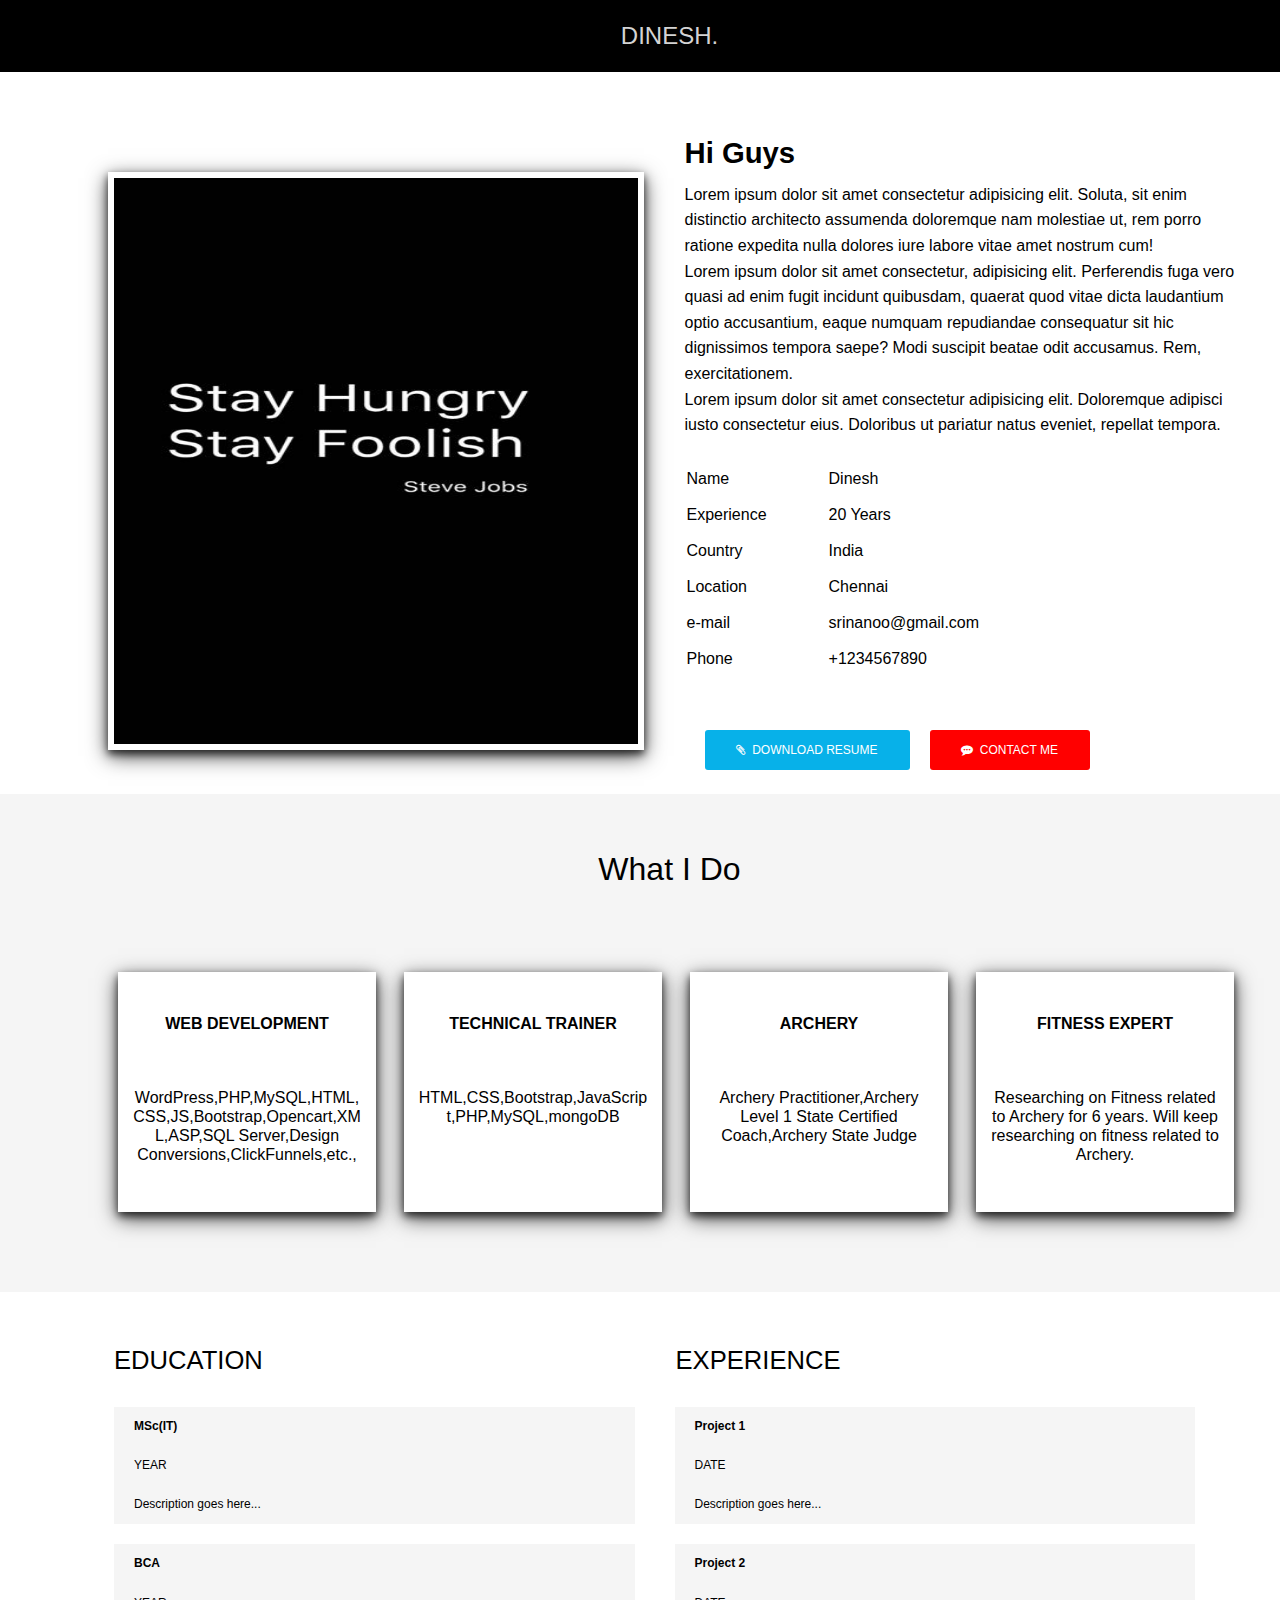
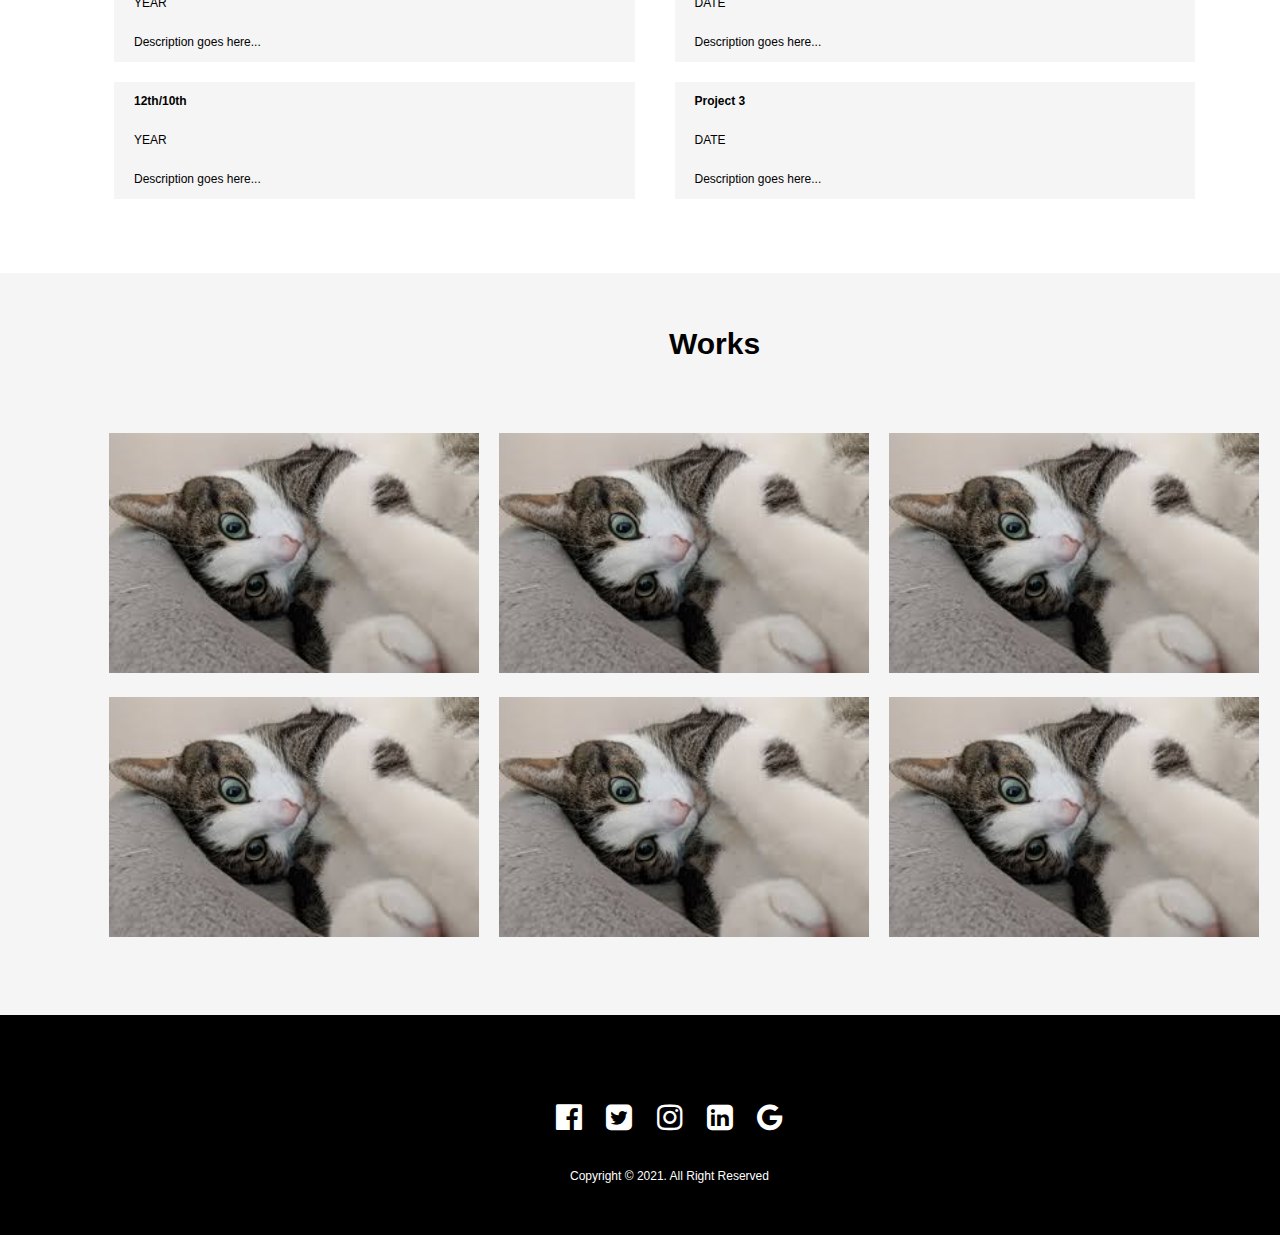
<file: index.html>
<!DOCTYPE html>
<html lang="en">
<head>
    <meta charset="UTF-8">
    <meta http-equiv="X-UA-Compatible" content="IE=edge">
    <meta name="viewport" content="width=device-width, initial-scale=1.0">
    <link rel="stylesheet" href="https://cdnjs.cloudflare.com/ajax/libs/font-awesome/4.7.0/css/font-awesome.min.css">
    <link rel="stylesheet" type="text/css" href="style.css">
    <title>Document</title>
</head>
<body>
    <div id="body-container">
        <!-- top row table-->
        <table id="top-row" class="mtrow">
            <tr>
                <td id="top-row-cell">DINESH.</td>
            </tr>
        </table>

        <!-- second row table profile row -->
        <table id="profile-row" class="mtrow">
            <tr>
                <!-- profile left column -->
                <td id="profile-column-left" class="profile-column">
                    <img src="assignment.jpg" alt="stay hungry stay foolish">
                </td>
                <!-- profile right column description column-->
                <td id="profile-column-right" class="profile-column">
                    <table>
                        <!-- description row -->
                        <tr>
                            <td id="description-row-heading" class="description-row">Hi Guys</td>
                        </tr>
                        
                        <tr>
                            <td id="description-row-para" class="description-row">
                                <p>Lorem ipsum dolor sit amet consectetur adipisicing elit. Soluta, sit enim distinctio architecto assumenda doloremque nam molestiae ut, rem porro ratione expedita nulla dolores iure labore vitae amet nostrum cum!</p>
                                <p>Lorem ipsum dolor sit amet consectetur, adipisicing elit. Perferendis fuga vero quasi ad enim fugit incidunt quibusdam, quaerat quod vitae dicta laudantium optio accusantium, eaque numquam repudiandae consequatur sit hic dignissimos tempora saepe? Modi suscipit beatae odit accusamus. Rem, exercitationem.</p>
                                <p>Lorem ipsum dolor sit amet consectetur adipisicing elit. Doloremque adipisci iusto consectetur eius. Doloribus ut pariatur natus eveniet, repellat tempora.</p>
                            </td>
                        </tr>
                        <tr>
                            <td id="description-row-detail" class="description-row">
                                <!-- personal detail table -->
                                <table id="personal-detail">
                                    <tr>
                                        <td class="personal-cells">Name</td>
                                        <td class="personal-cells">Dinesh</td>
                                    </tr>
                                    <tr>
                                        <td class="personal-cells">Experience</td>
                                        <td class="personal-cells">20 Years</td>
                                    </tr>
                                    <tr>
                                        <td class="personal-cells">Country</td>
                                        <td class="personal-cells">India</td>
                                    </tr>
                                    <tr>
                                        <td class="personal-cells">Location</td>
                                        <td class="personal-cells">Chennai</td>
                                    </tr>
                                    <tr>
                                        <td class="personal-cells">e-mail</td>
                                        <td class="personal-cells">srinanoo@gmail.com</td>
                                    </tr>
                                    <tr>
                                        <td class="personal-cells">Phone</td>
                                        <td class="personal-cells">+1234567890</td>
                                    </tr>
                                </table>
                            </td>
                        </tr>
                        <tr>
                            <td  class="description-row">
                                <table id="description-row-download">
                                    <tr>
                                        <td><i class="fa fa-paperclip"></i>&nbsp; DOWNLOAD RESUME</td>
                                        <td><i class="fa fa-commenting"></i>&nbsp; CONTACT ME</td>
                                    </tr>
                                </table>
                            </td>
                        </tr>
                    </table>
                </td>
            </tr>
        </table>

        <!-- third row table career row -->
        <table id="career-row" class="mtrow">
            <tr>
                <td id="career-row-heading">What I Do</td>
            </tr>
            <tr>
                <!-- occupation row -->
                <td>
                    <table id="occupation-row">
                        <tr>
                            <!-- occupation 4 column -->
                            <td  class="occupation-column">
                                <table  class="occupation-table">
                                    <tr>
                                        <!-- job cells -->
                                        <td class='cells-jobs'>WEB DEVELOPMENT</td>
                                    </tr>
                                                <!--skill cells  -->
                                    <tr>
                                        <td class="cells-skills">WordPress,PHP,MySQL,HTML,CSS,JS,Bootstrap,Opencart,XML,ASP,SQL Server,Design Conversions,ClickFunnels,etc.,</td>
                                    </tr>
                                </table>
                            </td>
                            <td class="occupation-column">
                                <table  class="occupation-table">
                                    <tr>
                                        <td class="cells-jobs">TECHNICAL TRAINER</td>
                                    </tr>
                                    <tr>
                                        <td class="cells-skills">HTML,CSS,Bootstrap,JavaScript,PHP,MySQL,mongoDB</td>
                                    </tr>
                                </table>
                            </td>
                            <td class="occupation-column">
                                <table class="occupation-table">
                                    <tr>
                                        <td class="cells-jobs">ARCHERY</td>
                                    </tr>
                                    <tr>
                                        <td class="cells-skills">Archery Practitioner,Archery Level 1 State Certified Coach,Archery State Judge</td>
                                    </tr>
                                </table>
                            </td>
                            <td  class="occupation-column">
                                <table  class="occupation-table">
                                    <tr>
                                        <td class="cells-jobs">FITNESS EXPERT</td>
                                    </tr>
                                    <tr>
                                        <td class="cells-skills">Researching on Fitness related to Archery for 6 years. Will keep researching on fitness related to Archery.</td>
                                    </tr>
                                </table>
                            </td>
                        </tr>
                    </table>
                </td>
            </tr>
        </table>

        <!-- fourth row table education experience roe -->
        <table id="education-row" class="mtrow">
            <tr>
                <td>
                    <table id="education-row-table">
                        <tr>
                            <td class="education-title">EDUCATION</td>
                            <td class="education-title">EXPERIENCE</td>
                        </tr>
                        <tr>
                            <td colspan="2">
                                <table id="education-description-table">
                                    <tr>
                                        <td class="education-description-cells">
                                            <p>MSc(IT)</p>
                                            <p>YEAR</p>
                                            <p>Description goes here...</p>
                                        </td>
                                        <td class="education-description-cells">
                                            <p>Project 1</p>
                                            <p>DATE</p>
                                            <p>Description goes here...</p>
                                        </td>
                                    </tr>
                                    <tr>
                                        <td class="education-description-cells">
                                            <p>BCA</p>
                                            <p>YEAR</p>
                                            <p>Description goes here...</p>
                                        </td>
                                        <td class="education-description-cells">
                                            <p>Project 2</p>
                                            <p>DATE</p>
                                            <p>Description goes here...</p>
                                        </td>
                                    </tr>
                                    <tr>
                                        <td class="education-description-cells">
                                            <p>12th/10th</p>
                                            <p>YEAR</p>
                                            <p>Description goes here...</p>
                                        </td>
                                        <td class="education-description-cells">
                                            <p>Project 3</p>
                                            <p>DATE</p>
                                            <p>Description goes here...</p>
                                        </td>
                                    </tr>
                                </table>
                            </td>
                        </tr>
                    </table>
                </td>     
            </tr>
        </table>

        <!-- fifth row works row -->
        <table id="works-row" class="mtrow">
            <tr>
                <td>
                    <table id="works-table">
                        <tr>
                            <td id="works-title">Works</td>
                        </tr>
                        <tr>
                            <td>
                                <table id="works-images-table">
                                    <tr>
                                        <td><img src="cat.jpg" alt="cat photo" width="370" height="240"></td>
                                        <td><img src="cat.jpg" alt="cat photo" width="370" height="240"></td>
                                        <td><img src="cat.jpg" alt="cat photo" width="370" height="240"></td>
                                    </tr>
                                    <tr>
                                        <td><img src="cat.jpg" alt="cat photo" width="370" height="240"></td>
                                        <td><img src="cat.jpg" alt="cat photo" width="370" height="240"></td>
                                        <td><img src="cat.jpg" alt="cat photo" width="370" height="240"></td>
                                    </tr>
                                </table>
                            </td>
                        </tr>
                    </table>
                </td>
            </tr>
        </table>

        <!-- last row footer row -->
        <table id="footer-row" class="mtrow">
            <tr>
                <td id="footer-brands-row">
                    <span><a href="https://facebook.com" target="_blank"><i class="fa fa-facebook-official"></i></a></i></span>
                    <span><a href="https://twitter.com" target="_blank"><i class="fa fa-twitter-square"></i></a></span>
                    <span><a href="https://instagram.com" target="_blank"><i class="fa fa-instagram"></i></a></span>
                    <span><a href="https://linkedin.com" target="_blank"><i class="fa fa-linkedin-square"></i></a></span>
                    <span><a href="https://google.com" target="_blank"><i class="fa fa-google"></i></a></span>
                </td>
            </tr>
            <tr>
                <td id="footer-copyright">Copyright &copy; 2021. All Right Reserved</td>
            </tr>
        </table>
    </div>
    
</body>
</html>
</file>
<file: style.css>
/*  ///////////////////////////////////////////  CSS Variables //////////////////////////////////////////////////////////// */

:root {
  /* --head1: 2em;
  --head2: 1.5em; */
}

/*  ////////////////////////////////////////////    General css ////////////////////////////////////////////////////////////*/

* {
  font-family: sans-serif;
  font-size: 16px;
  font-weight: 400;
  padding: 0px;
  margin: 0px;
}
body {
  background-color: black;
}
#body-container {
  margin: 0 auto;
  width: 1339px;
  /* test height and bgcolor */
  /* background-color: red;   */
  height: 2805px;
}

/* every main table row */
.mtrow {
  width: 100%;
}

/* ////////////////////////////////////////////////  CSS separate by table row //////////////////////////////////////////////*/

/* top-row table */
#top-row {
  background-color: black;
  /* border-collapse: separate; */ /*  if there is only one <td> in <table> . just go to <td> set css padding : 100px */
  /* border-spacing: 0px 0.83em; */ /* this two equal to line 46 and 47 */
}
#top-row-cell {
  /*////////////////////////////////////////////////   h2 tag default value modified //////////////////////////////////////// */
  color: lightgray;
  text-align: center;
  font-size: 1.5em; /*  ///////// h2 default  //////////////////////////*/
  padding-top: 0.83em; /*  ///////// h2 default margin-top /////////////////*/
  padding-bottom: 0.83em; /*  ///////// h2 default margin-bottom //////////////*/
}

/* second row table profiel row */
#profile-row {
  background-color: white;
}

/* general class css   */
.profile-column {
  width: 50%;
}

.description-row {
  width: 100%;
}

/* second row individual css */
#profile-column-left {
  text-align: right;
  padding-right: 25px;
  padding-top: 60px;
}
#profile-column-left img {
  width: 524px;
  height: 566px;
  border: 6px solid white;
  box-shadow: 0 4px 8px 0 rgba(0, 0, 0, 0.7), 0 6px 20px 0 rgba(0, 0, 0, 0.7);
}

#profile-column-right {
  vertical-align: baseline; /*///// table cell default value is middle /////////////////////*/
  padding-left: 12px;
  padding-right: 100px;
  padding-top: 60px;
}

#description-row-heading {
  font-size: 1.83em;
  font-weight: 800;
  padding-bottom: 10px;
}
#description-row-para {
  line-height: 1.6;
}
#personal-detail {
  padding-top: 20px;
  padding-bottom: 30px;
  /* border-collapse: separate;
  border-spacing: 30px; */
}
.personal-cells {
  padding: 8px 60px 8px 0px;
}
#description-row-download {
  border-collapse: separate;
  border-spacing: 20px;
  color: white;
}
#description-row-download td:first-child {
  width: 205px;
  height: 40px;
  background-color: rgb(7, 177, 233);
  border-radius: 3px;
  text-align: center;
  font-size: 12px;
}
#description-row-download td:nth-child(2) {
  width: 160px;
  height: 40px;
  background-color: red;
  border-radius: 3px;
  text-align: center;
  font-size: 12px;
}

/* /////////////////////////////////// third row table  career row /////////////////////////////////////////////// */

#career-row {
  background-color: whitesmoke;
  color: black;
  padding-bottom: 50px;
}
#career-row-heading {
  text-align: center;
  font-size: 2em;
  padding-top: 55px;
  padding-bottom: 54px;
}
#occupation-row {
  border-collapse: separate;
  border-spacing: 28px;
  padding-left: 88px;
}
.occupation-column {
  background-color: white;
  box-shadow: 0 4px 8px 0 rgba(0, 0, 0, 0.7), 0 6px 20px 0 rgba(0, 0, 0, 0.7);
}
.occupation-table {
  table-layout: fixed;
  width: 258px;
  height: 240px;
  text-align: center;
}
.cells-jobs {
  word-wrap: break-word;
  vertical-align: middle;
  height: 100px;
  font-weight: 600;
}
.cells-skills {
  word-wrap: break-word;
  vertical-align: top;
  line-height: 1.2;
  padding: 12px;
}

/* //////////////////////////////////////// fourth row table education experience row ///////////////////////////////// */

#education-row {
  background-color: white;
  padding-left: 110px;
  padding-right: 100px;
  padding-bottom: 50px;
}
#education-row-table {
  table-layout: fixed;
  width: 100%;
}
.education-title {
  font-size: 1.6em;
  padding-top: 50px;
  padding-bottom: 10px;
}
#education-description-table {
  table-layout: fixed;
  width: 100%;

  border-collapse: separate;
  border-spacing: 0px 20px;
}
.education-description-cells {
  background-color: whitesmoke;
  border-right: 40px solid white;
}
.education-description-cells p {
  font-size: 12px;
  padding: 10px 20px;
  line-height: 1.6;
}
.education-description-cells p:first-child {
  font-weight: 600;
}

/* ////////////////////////////////////// fifth row works row  /////////////////////////////////////////////*/

#works-row {
  background-color: whitesmoke;
  padding-left: 90px;
  padding-bottom: 50px;
}
#works-table {
  table-layout: fixed;
  width: 100%;
  text-align: center;
}
#works-title {
  font-size: 30px;
  font-weight: 800;
  padding-top: 50px;
  padding-bottom: 50px;
}
#works-images-table {
  table-layout: fixed;
  width: 400px;
  border-collapse: separate;
  border-spacing: 10px 20px;
}
#works-images-table td {
  width: 380px;
}

/* /////////////////////////////////// last row footer row /////////////////////////////////////////////////// */

#footer-row {
  background-color: black;
  color: white;
  text-align: center;
  padding-bottom: 50px;
  padding-top: 50px;
}
#footer-brands-row {
  height: 100px;
}
#footer-brands-row i {
  font-size: 30px;
  padding: 10px;
}
#footer-brands-row a:link {
  color: white;
}
#footer-brands-row a:visited {
  color: white;
}
#footer-copyright {
  font-size: 12px;
}
</file>
